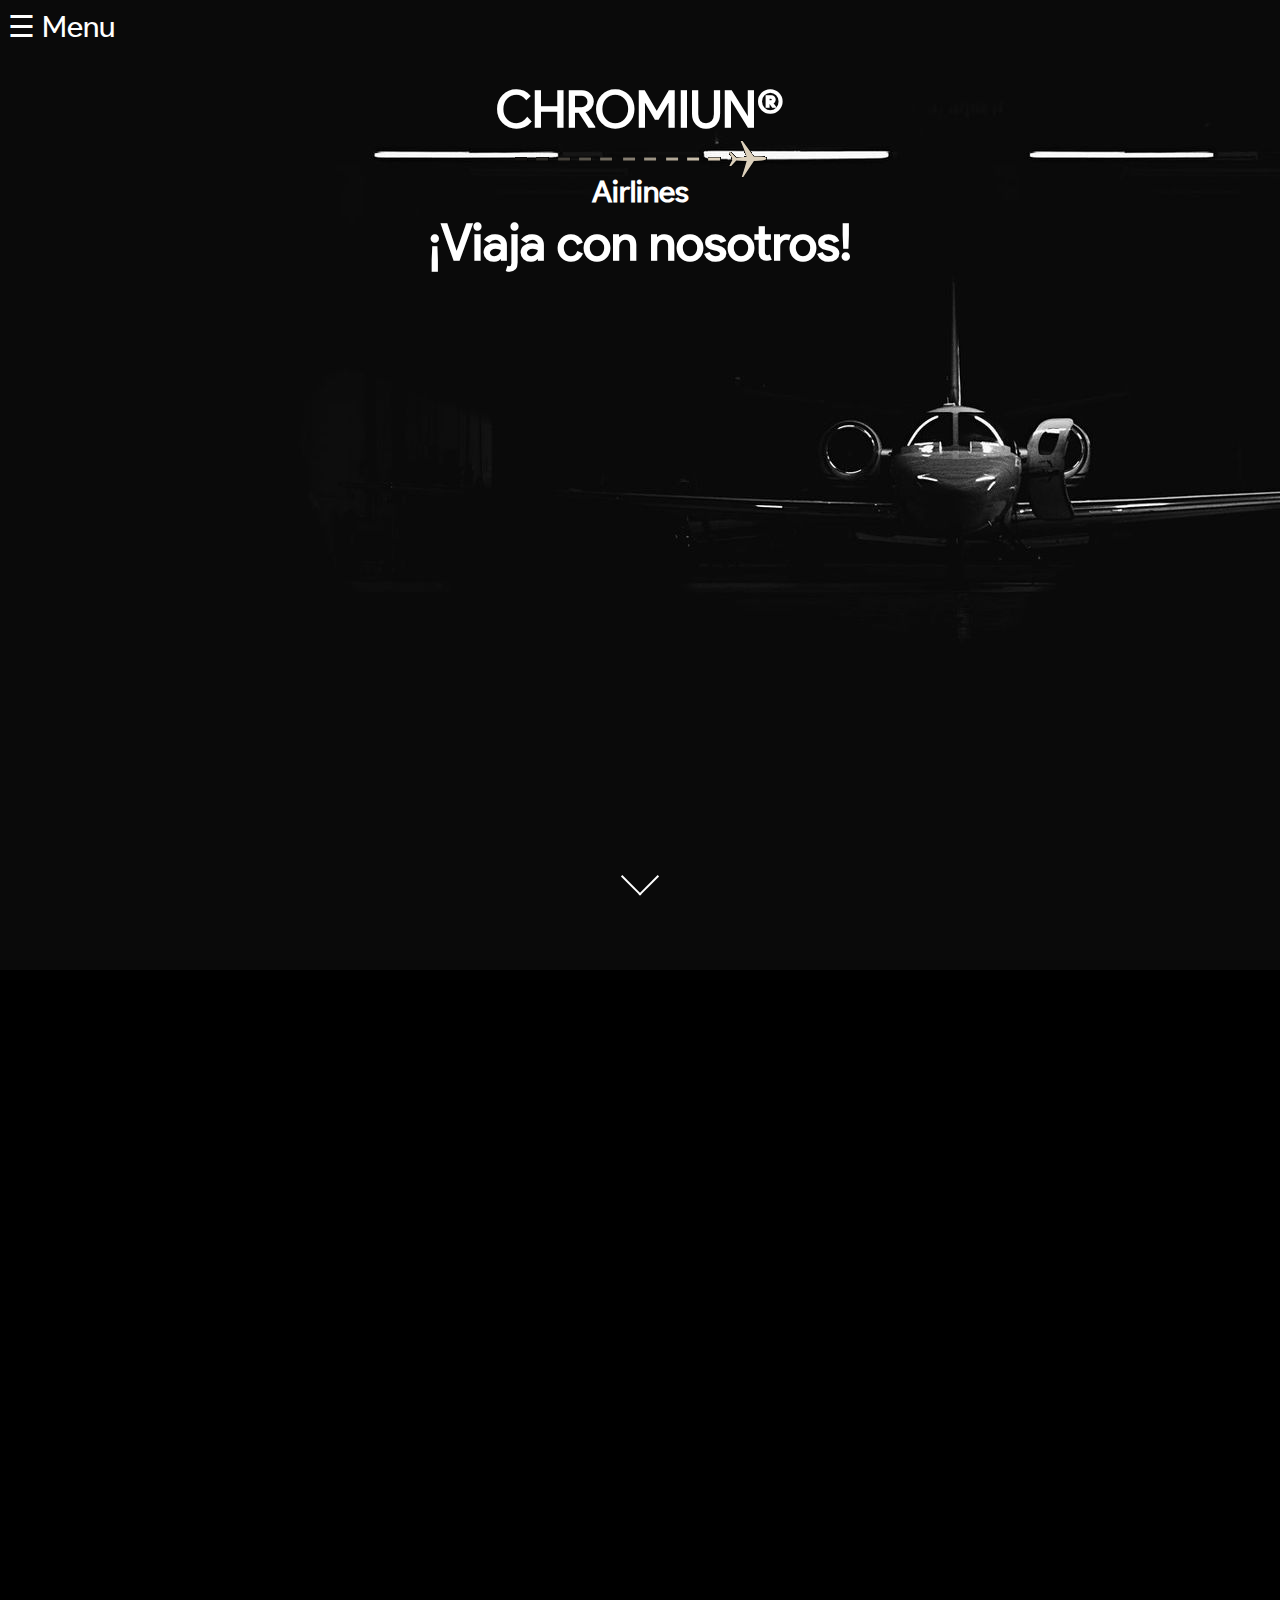
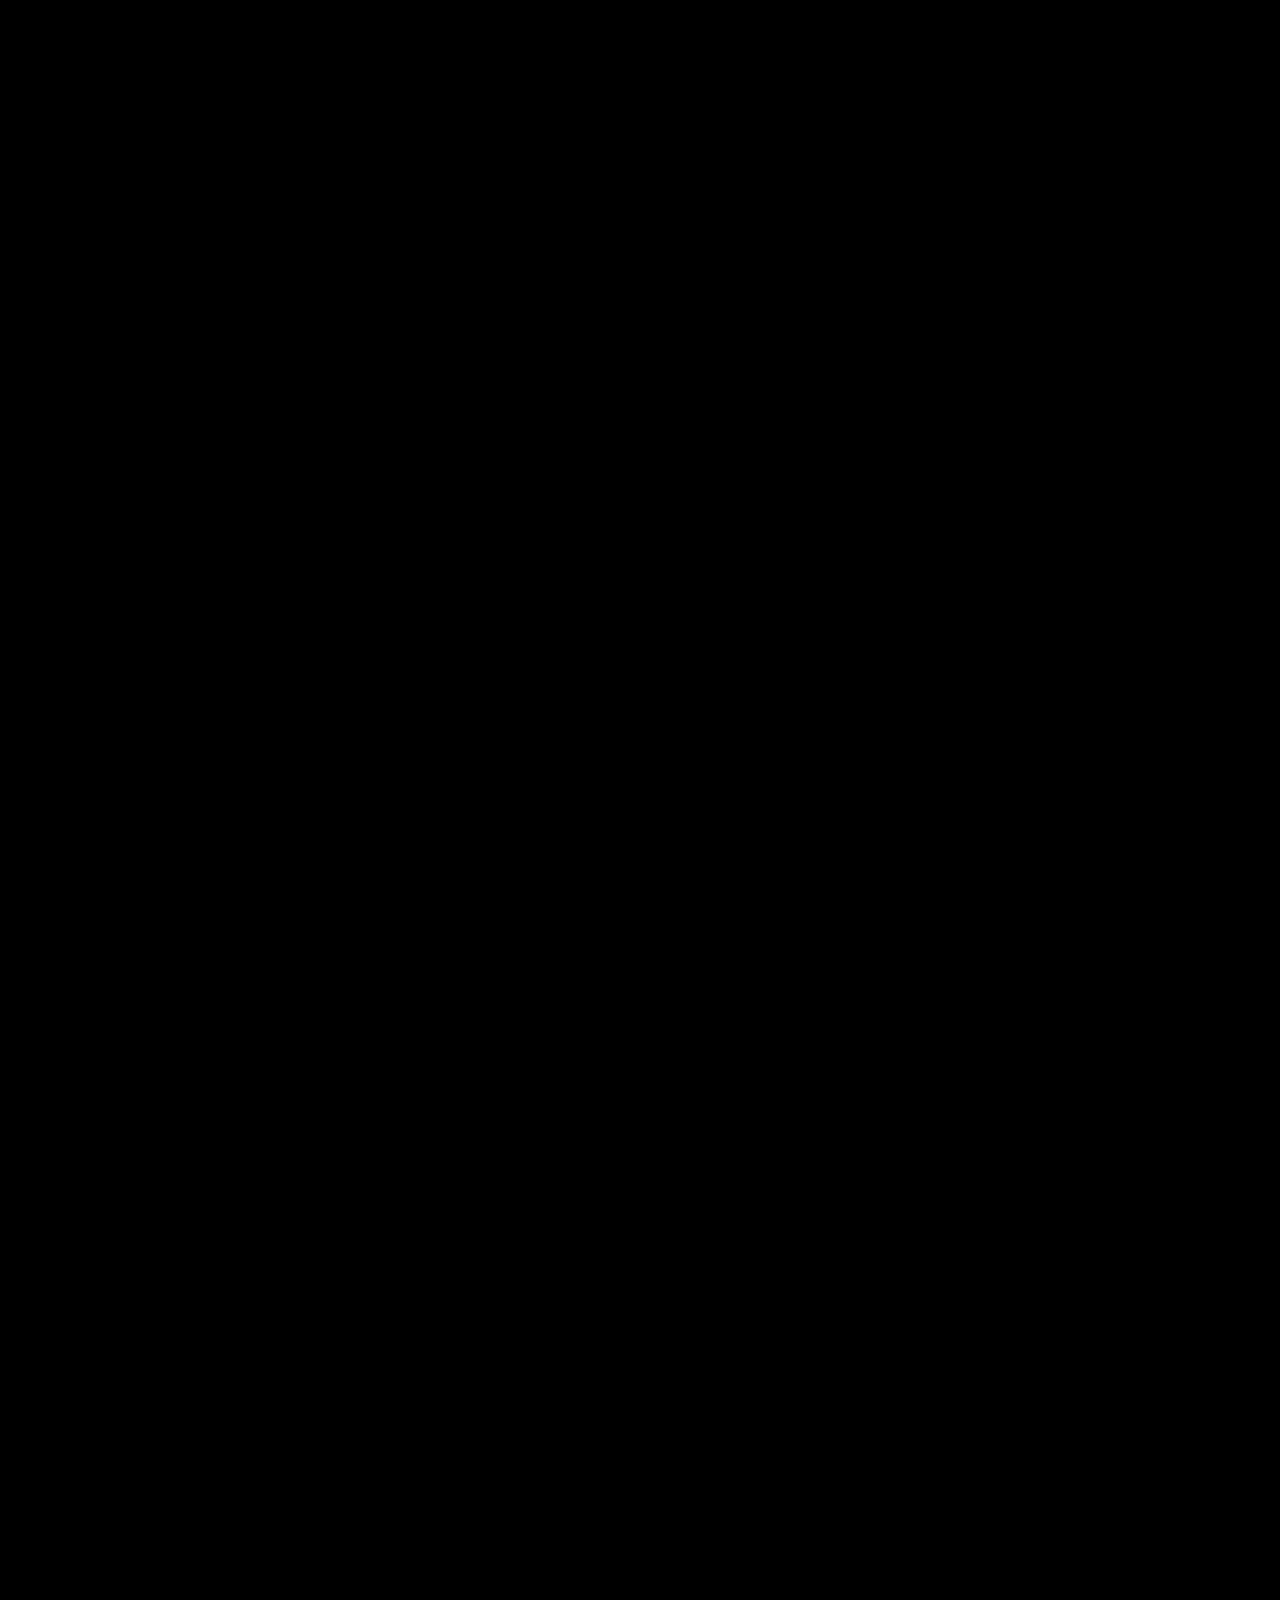
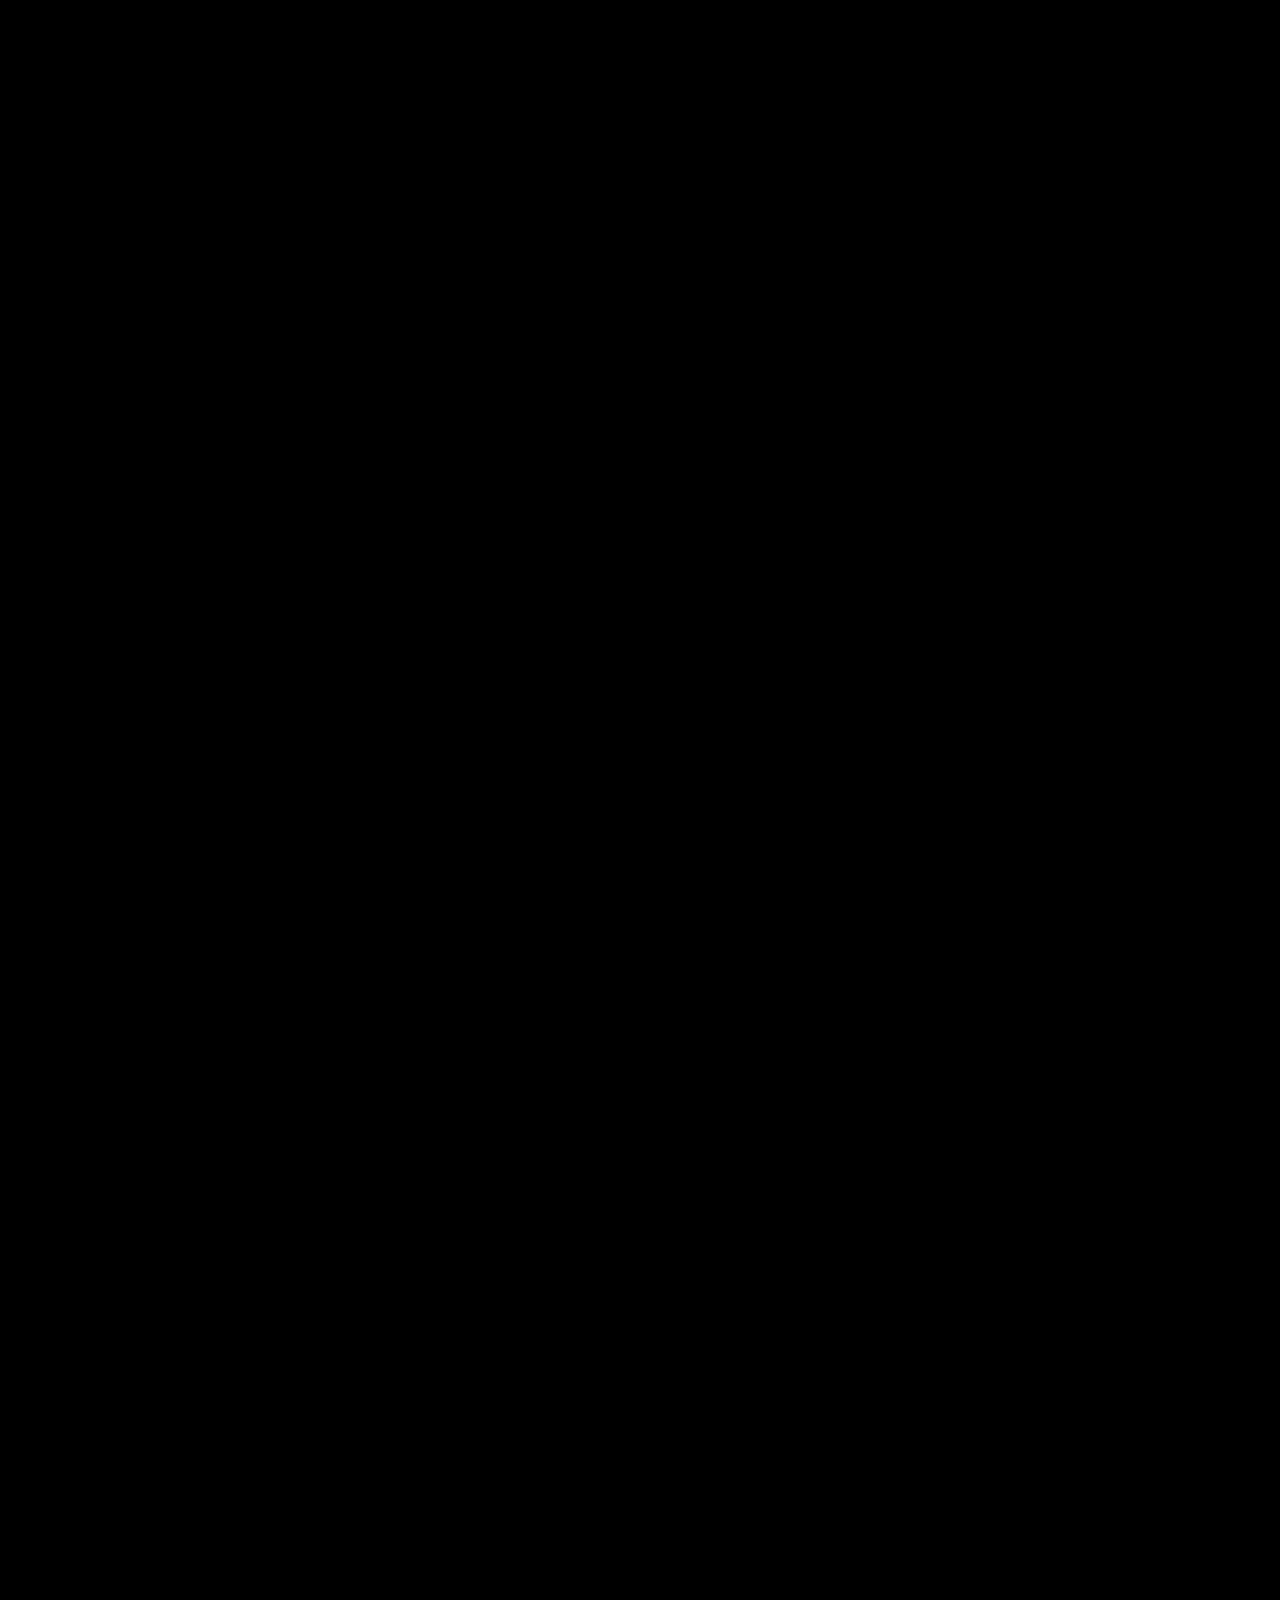
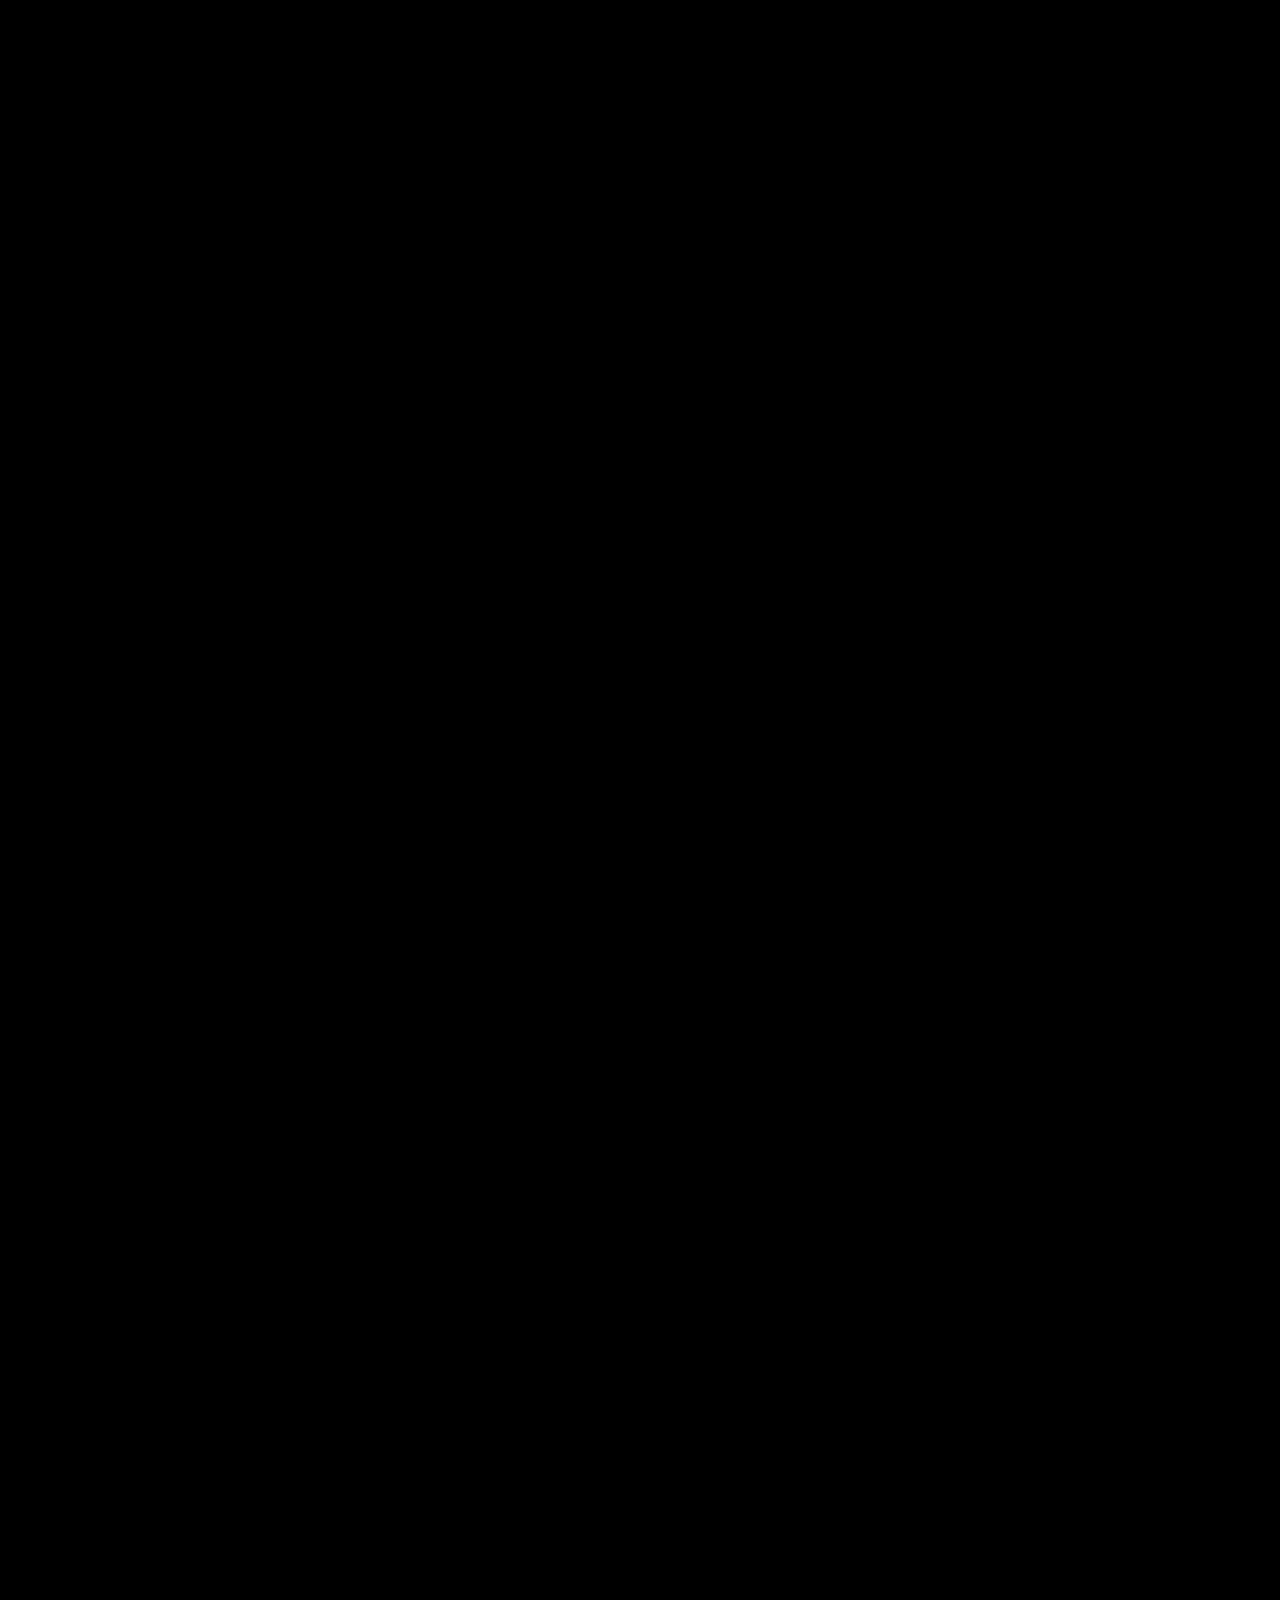
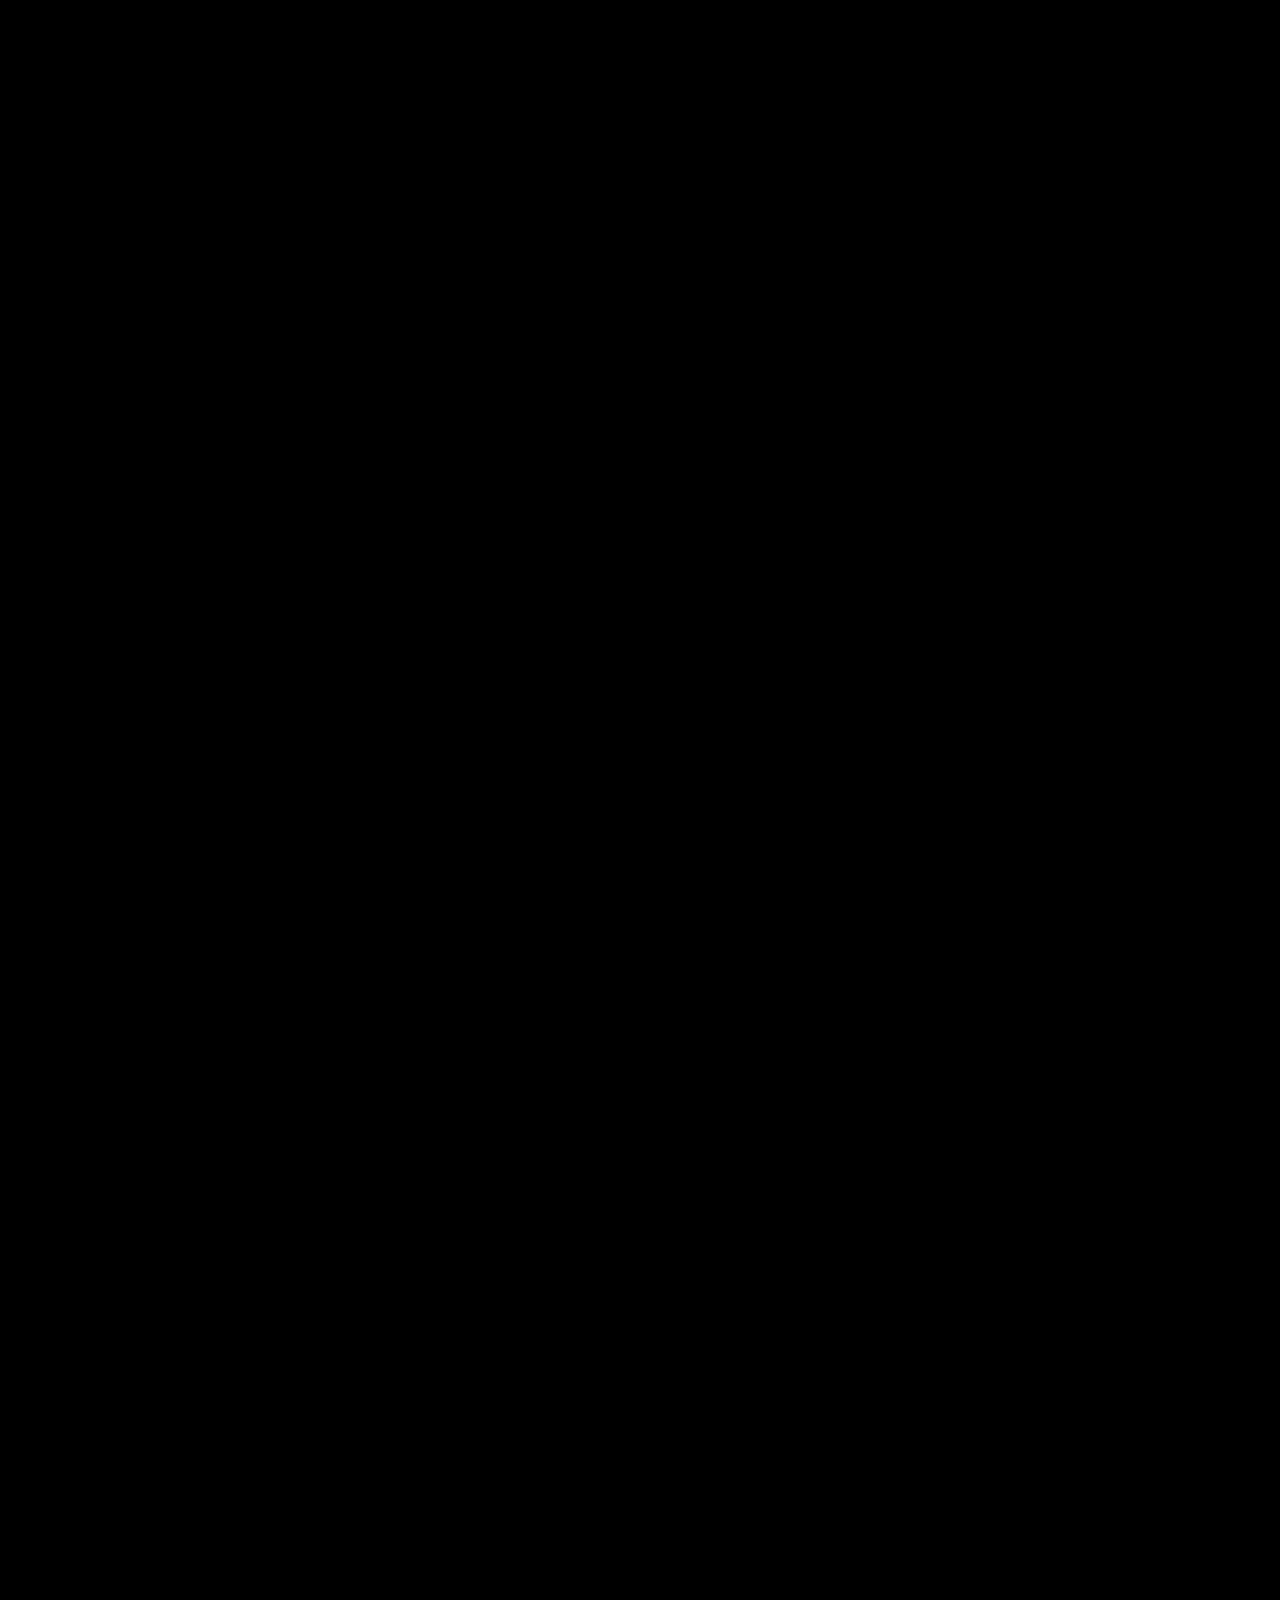
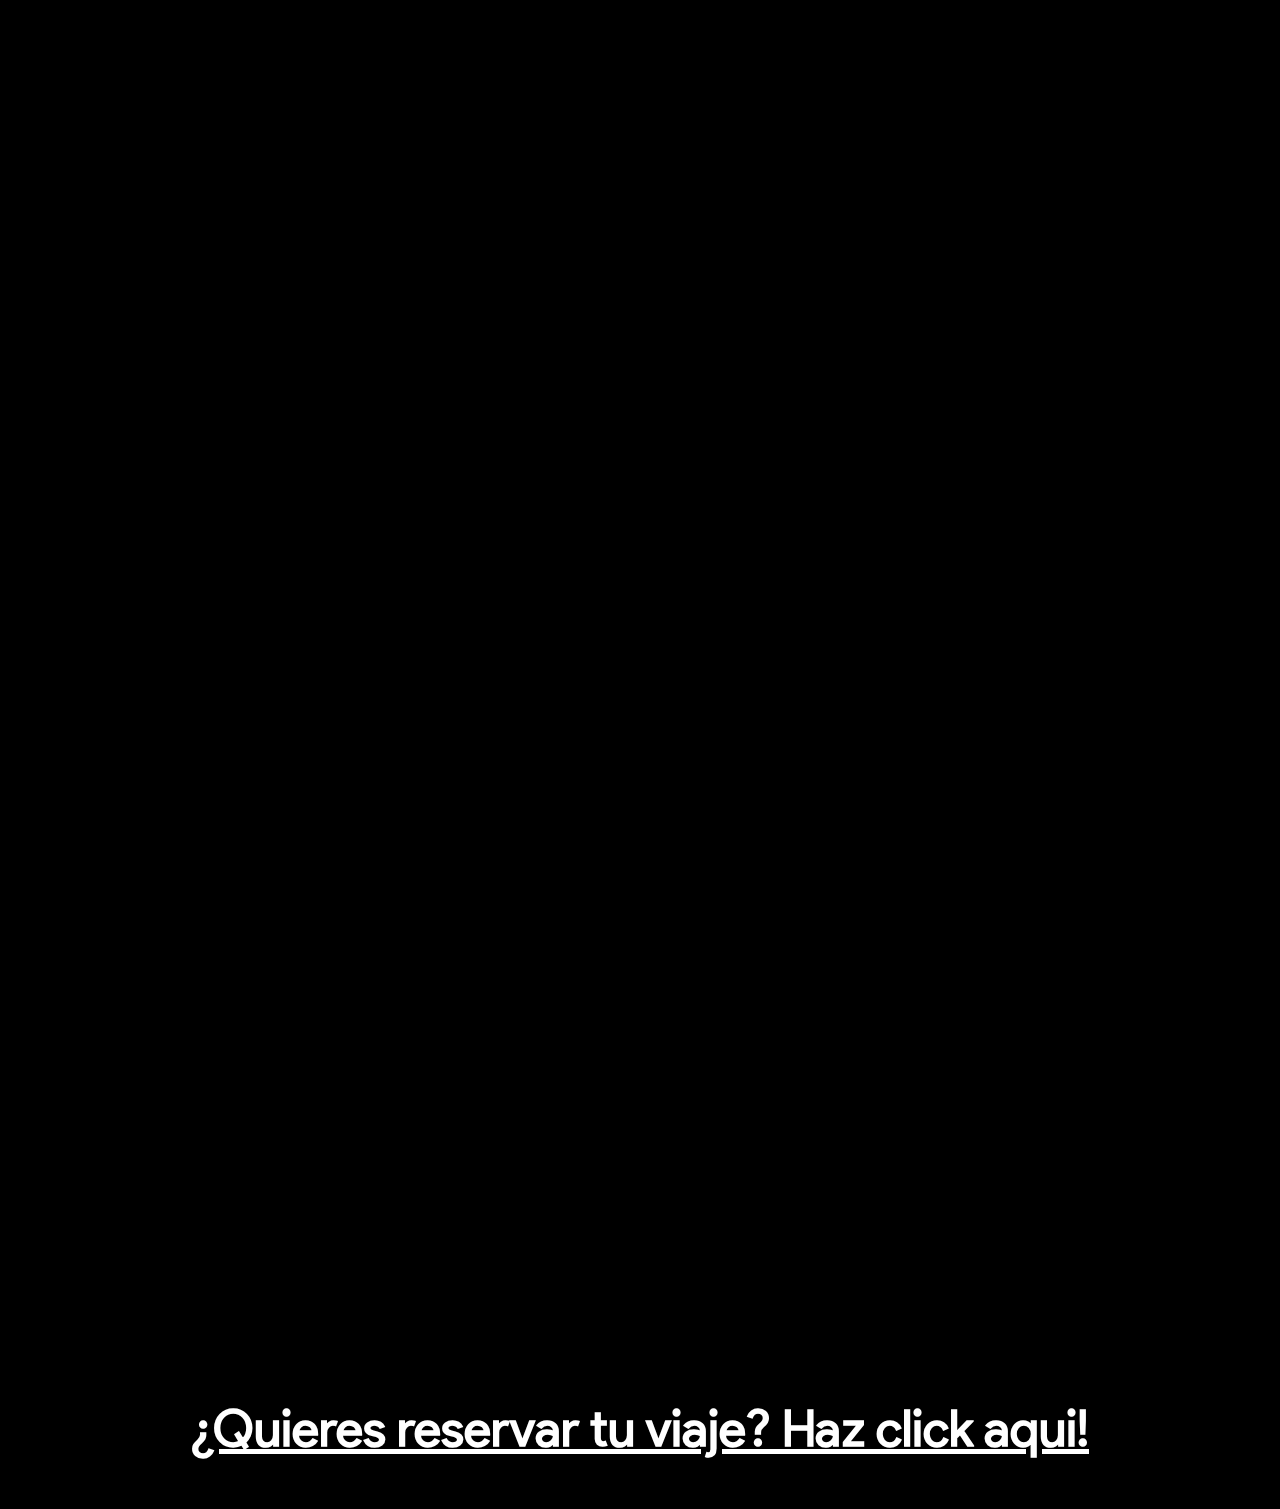
<file: index.html>
<!DOCTYPE html>
<html lang="es">
<head>
    <meta charset="UTF-8">
    <meta http-equiv="X-UA-Compatible" content="IE=edge">
    <meta name="description" content="Agencia de viajes Chromiun">
    <meta name="author" content="Chromiun Inc.">
    <meta name="keywords" content="Agencia, Viajes, Turismo, Chromiun, Aerolineas, Viajes economicos, vuelo seguro">
    <meta name="viewport" content="width=device-width, initial-scale=1.0">
    <link href = "media/stylesheet.css" rel = "stylesheet" type = "text/css"/>
    <link rel="stylesheet" media="all" href="botonRegreso.css" />
    <title>Chromiun Airlines</title>
    <link href="https://unpkg.com/aos@2.3.1/dist/aos.css" rel="stylesheet">
    <link rel="stylesheet" href="https://stackpath.bootstrapcdn.com/font-awesome/4.7.0/css/font-awesome.min.css">
    <script src="https://unpkg.com/aos@2.3.1/dist/aos.js"></script>
    <script src="agencia.js"></script>
</head>
<body>
    <span style="font-size:30px;cursor:pointer" onclick="openNav()">&#9776; Menu</span>
    <section id="inicio">
    <header><h1 class="titulo" align="center" >CHROMIUN®</h1></header>
    <h2 class="subtitulo" align="center">Airlines</h2>
    <center>
    <img class="logogif" src="media/plane.gif">
</center>
    
<h2 class="eslogan" align="center">¡Viaja con nosotros!</h2>

<div id="mySidenav" class="sidenav">
<a href="javascript:void(0)" class="closebtn" onclick="closeNav()">&times;</a>
<li><a href="#cataratas">Cataratas del Niagara</a></li>
<li><a href="#maya">Rivera Maya</a></li>
<li><a href="#dubai">Dubai</a></li>
<li><a href="#cabos">Los Cabos</a></li>
<li><a href="#paris">Paris</a></li>
<li><a href="#peru">Peru</a></li>
<li><a href="#cdmx">Ciudad de Mexico</a></li>
<li><a href="#londres">Londres</a></li>
</div>

<div class="scroll-down"></div>
    </section>
<br><br><br><br><br><br><br><br><br><br><br><br><section id="cataratas"><br><br><br><br><br><br><br><br>


<div data-aos="fade-up" data-aos-duration="2000" data-aos-delay="500" align="right">
    <div id="imagenes" onmousemove="pasar()">
        
<img src="media/1.jpg" width="50%" align="right">
    </div>
<div class="bloquederecha">
<h3>
    <p class="eslogan" id="demo1"></p>
¡Deleita tus ojos con una edición festiva de la popular gira de iluminación nocturna de las Cataratas del Niágara!
<br>
Durante este recorrido, vea las Cataratas del Niágara iluminadas como un paraíso invernal por la noche durante la temporada navideña.
Vea la maravilla iluminada desde múltiples puntos de vista desde el anochecer mientras las Cataratas del Niágara se iluminan en una variedad de colores.<br>
Podrá ver las cataratas desde Luna Island, ubicada entre Goat Island y Niagara Falls State Park, Terrapin Point, ubicado en la punta de Goat Island junto a
Canadian Falls, y Prospect Point Observation Tower.<br>
<div class="button-container-1">
    <a href="#inicio">
    <span class="mas">Regresar</span>
  <button id='work' type="button" name="Hover">Regresar</button>
  </a>
</div>
</section>
</h3>
</div>
</div>

<br><br><br><br><br><br><br><br><br><br><br><br><br><br><section id="maya"></section><br><br><br><br><br><br><br><br><br><br><br><br><br>

<div data-aos="fade-down" data-aos-duration="2000" data-aos-delay="500" align="left">
    <div id="imagenes">
    <img src="media/2.jpg" width="50%" align="left">
    </div>
    <div class="bloqueizquierda">
    <h3>
        La Riviera Maya nunca dejará de sorprenderte...Con sus más de 120 km de extensión,
        sus cristalinas aguas color turquesa, sus playas de arena blanca, cenotes,
        majestuosos sitios arqueológicos, parques naturales y temáticos únicos en el mundo,
        además de magníficos hoteles y una, exquisita gastronomía.
        <br>
        ¡Ven y descubre por qué en la Riviera Maya... el paraíso es para SIEMPRE!
        <div class="button-container-1">
            <a href="#inicio">
            <span class="mas">Regresar</span>
          <button id='work' type="button" name="Hover">Regresar</button>
          </a>
        </div>
    </section>
    </h3>
    </div>
    </div>




<br><br><br><br><br><br><br><br><br><br><br><br><br><br><br><br><section id="dubai"><br><br><br><br><br><br><br><br><br><br><br><br>

<div data-aos="fade-right" data-aos-duration="2000" data-aos-delay="500" align="right">
    <div id="imagenes">
    <img src="media/3.jpg" width="50%" align="right">
    </div>
    <div class="bloquederecha">
    <h3>
        Dubái es una ciudad emirato de los Emiratos Árabes Unidos conocida por su lujoso comercio,
        la arquitectura ultramoderna y su vida nocturna animada.
        Burj Khalifa, una torre de 830 m de alto, domina el paisaje lleno de rascacielos.
        A sus pies se encuentra la Fuente de Dubái, con coreografías de chorros y luces al ritmo de la música.
        En las islas artificiales justo frente a la costa están Atlantis, la Palma,
        un centro turístico con agua y parques de animales marinos.
        <div class="button-container-1">
            <a href="#inicio">
            <span class="mas">Regresar</span>
          <button id='work' type="button" name="Hover">Regresar</button>
          </a>
        </div>
    </section>
    </h3>
    </div>
    </div>
    <br><br><br><br><br><br><br><br><br><br><br><br><br><br><br><br><br><br><section id="cabos"><br><br><br><br><br><br><br><br><br>

    <div data-aos="fade-left" data-aos-duration="2000" data-aos-delay="500" align="left">
        <div id="imagenes">
        <img src="media/4.jpg" width="50%" align="left">
        </div>
        <div class="bloqueizquierda">
        <h3>
            El Arco es el ícono distintivo de Cabo San Lucas, es una formación
            rocosa que surge del mar en la punta de la Península de Baja California Sur,
            donde el Océano Pacífico se encuentra con el Mar de Cortés. También conocido
            como el “Fin de la Tierra”, El Arco es la atracción turística más popular y el
            foco central de innumerables fotos de quienes visitan Los Cabos.  Puedes llegar
            a este lugar en distintos tipos de embarcaciones y disfrutar de colonias de leones marinos,
            así como practicar actividades acuáticas como paddleboard.
            <div class="button-container-1">
                <a href="#inicio">
                <span class="mas">Regresar</span>
              <button id='work' type="button" name="Hover">Regresar</button>
              </a>
            </div>
        </section>
        </h3>
        </div>
        </div>

        <br><br><br><br><br><br><br><br><br><br><br><br><br><br><br><br><br><br><br><section id="paris"><br><br><br><br><br><br><br><br>

        <div data-aos="fade-up-right" data-aos-duration="2000" data-aos-delay="500" align="right">
            <div id="imagenes">
            <img src="media/5.jpg" width="50%" align="right">
            </div>
            <div class="bloquederecha">
            <h3>
                Situada detrás de la catedral de Notre-Dame de París, la plaza Jean XXII es un remanso de paz.
                Cuenta con varios bancos y árboles para ayudarte a tomar un descanso relajante o disfrutar de un bocadillo,
                lejos del bullicio de los lugares turísticos. La magnífica vista del ábside de la catedral es una de las
                ventajas de esta plaza.
                <div class="button-container-1">
                    <a href="#inicio">
                    <span class="mas">Regresar</span>
                  <button id='work' type="button" name="Hover">Regresar</button>
                  </a>
                </div>
            </section>
            </h3>
            </div>
            </div>
            <br><br><br><br><br><br><br><br><br><br><br><br><br><br><br><br><br><br><br><br><br><br><br><br><br><br><br><section id="peru"><br><br><br><br><br><br><br><br><br>

            <div data-aos="fade-up-left" data-aos-duration="2000" data-aos-delay="500" align="left">
                <div id="imagenes">
                <img src="media/6.jpg" width="50%" align="left">
                </div>
                <div class="bloqueizquierda">
                <h3>
                    Machu Picchu es una ciudadela inca ubicada en las alturas de las montañas
                    de los Andes en Perú, sobre el valle del río Urubamba. Se construyó en el
                    siglo XV y luego fue abandonada, y es famosa por sus sofisticadas paredes de
                    piedra seca que combinan enormes bloques sin el uso de un mortero, los edificios
                    fascinantes que se relacionan con las alineaciones astronómicas y sus vistas panorámicas.
                    El uso exacto que tuvo sigue siendo un misterio.
                    <div class="button-container-1">
                        <a href="#inicio">
                        <span class="mas">Regresar</span>
                      <button id='work' type="button" name="Hover">Regresar</button>
                      </a>
                    </div>
                </section>
                </h3>
                </div>
                </div>
        
                <br><br><br><br><br><br><br><br><br><br><br><br><br><br><br><br><br><section id="cdmx"></section><br><br><br><br><br><br><br><br><br><br>

                <div data-aos="fade-down-right" data-aos-duration="2000" data-aos-delay="500" align="right">
                    <div id="imagenes">
                    <img src="media/7.jpg" width="50%" align="right">
                    </div>
                    <div class="bloquederecha">
                    <h3>
                        Ciudad de México es la densamente poblada capital de México que se encuentra a gran altura.
                        Es famosa por su Templo Mayor (un templo azteca del siglo XIII), la Catedral Metropolitana
                        de México, de estilo barroco, de los conquistadores españoles y el Palacio Nacional, que alberga
                        murales históricos de Diego Rivera. Todos estos hitos se ubican en torno a la Plaza de la Constitución,
                        la enorme plaza principal conocida también como el Zócalo.
                        <div class="button-container-1">
                            <a href="#inicio">
                            <span class="mas">Regresar</span>
                          <button id='work' type="button" name="Hover">Regresar</button>
                          </a>
                        </div>
                    </section>
                    </h3>
                    </div>
                    </div>
                    <br><br><br><br><br><br><br><br><br><br><br><br><br><br><br><br><br><br><br><br><section id="londres"><br><br><br><br><br><br><br><br><br><br><br><br>

                    <div data-aos="fade-down-left" data-aos-duration="2000" data-aos-delay="500" align="left">
                        <div id="imagenes">
                        <img src="media/8.jpg" width="50%" align="left">
                        </div>
                        <div class="bloqueizquierda">
                        <h3>
                            Londres, la capital de Inglaterra y del Reino Unido, es una ciudad del siglo XXI
                            con una historia que se remonta a la época romana. En su centro se alzan el imponente
                            Palacio del Parlamento, la torre del icónico reloj "Big Ben" y la Abadía de Westminster,
                            lugar de las coronaciones monárquicas británicas. Al otro lado del río Támesis, la rueda
                            de observación London Eye ofrece vistas panorámicas del complejo cultural South Bank y
                            de toda la ciudad.
                            <div class="button-container-1">
                                <a href="#inicio">
                                <span class="mas">Regresar</span>
                              <button id='work' type="button" name="Hover">Regresar</button>
                              </a>
                            </div>
                        </section>
                        </h3>
                        </div>
                        </div>
                
                        <br><br><br><br><br><br><br><br><br><br><br><br><br><br><br><br><br><br><br><br><br><br><br><br><br><br><br>
                        <center>
                        <h3 class="titulo"><a href="destinos.html">¿Quieres reservar tu viaje? Haz click aqui!</a></h3>
                    </center>


<script>
    AOS.init();
  </script>
</body>
</html>
</file>
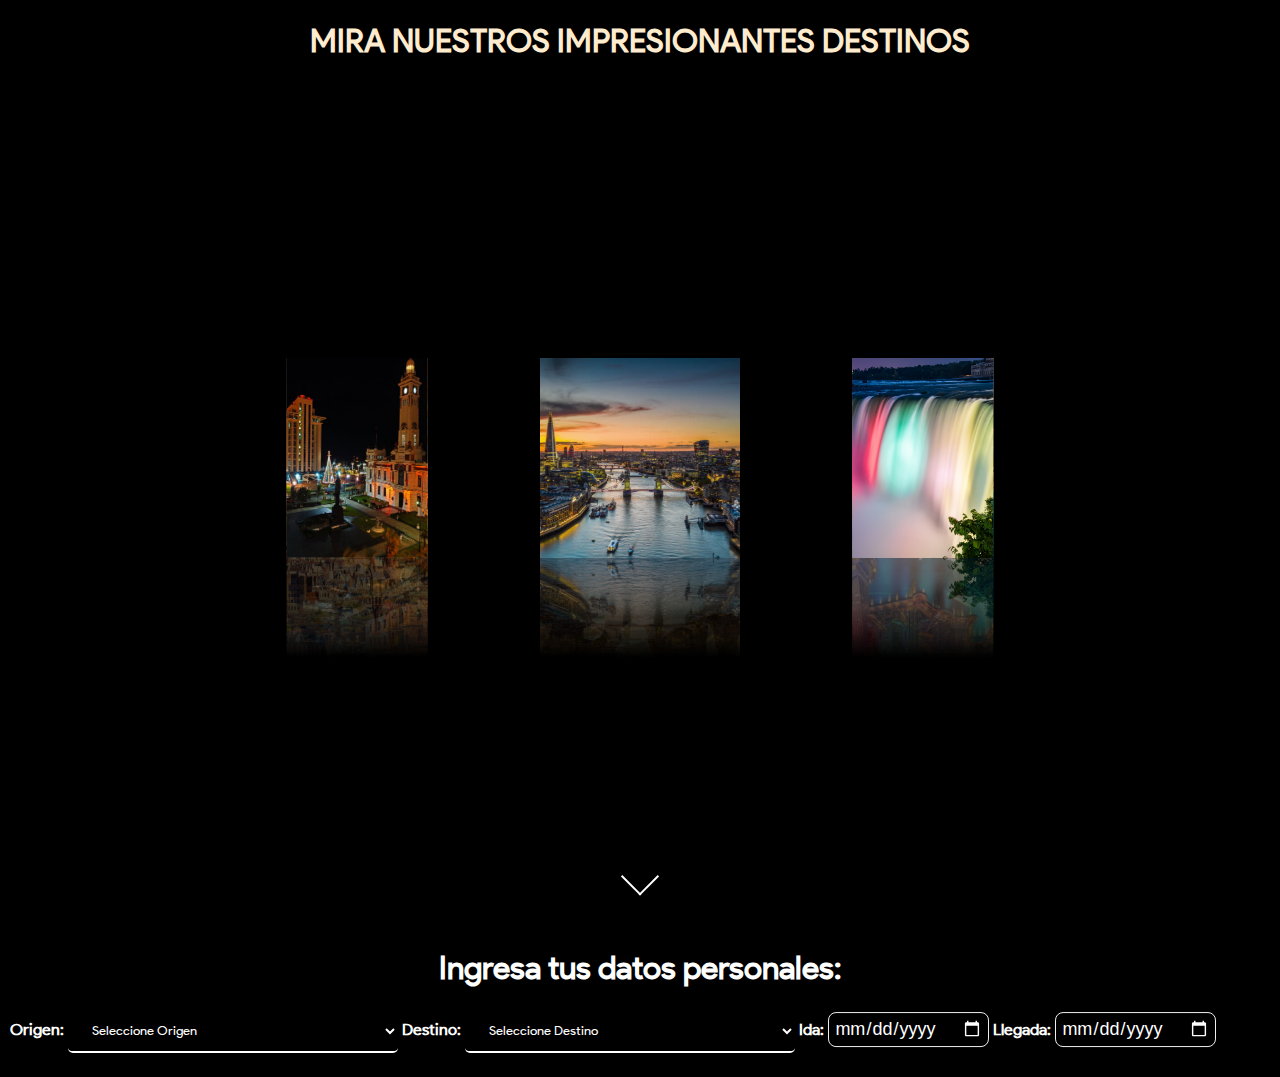
<file: destinos.html>
<!DOCTYPE html>
<html lang="en">
<head>
    <meta charset="UTF-8">
    <meta http-equiv="X-UA-Compatible" content="IE=edge">
    <meta name="viewport" content="width=device-width, initial-scale=1.0">
    <title>Chromiun Airlines®</title>
    <link rel="stylesheet" href="media/destino.css">
    <link rel="stylesheet" href="media/estilotitulo.css">
</head>
<body>
    <div class="h1">
        
        <h1 align="center">MIRA NUESTROS IMPRESIONANTES DESTINOS</h1>
        <div class="title">
            <h2 align="center">CHROMIUN<sup>®</sup></h3>
            <h3 align="center">Airlines</h3>
           </div>
    </div>
    <div class="box">
        <span style="--i:1;"><img src="media/1.jpg"></span>
        <span style="--i:2;"><img src="media/2.jpg"></span>
        <span style="--i:3;"><img src="media/3.jpg"></span>
        <span style="--i:4;"><img src="media/4.jpg"></span>
        <span style="--i:5;"><img src="media/5.jpg"></span>
        <span style="--i:6;"><img src="media/6.jpg"></span>
        <span style="--i:7;"><img src="media/7.jpg"></span>
        <span style="--i:8;"><img src="media/8.jpg"></span>
    </div>
    <div class="scroll-down"></div>

    <div class="bg-image"></div>
    <br>
    <div class="formulario" align="center">
        <div class="bg-text">
            <center>
    <form name="inicio" id="inicio" >
        <div class="animar2">
        <h1 align="center"><B>Ingresa tus datos personales:</h1></B>
    </div>
        <div class="alinear">
        <div class="animar">
        Origen: <select class="animar3 animar alinear" name="origen" id="origen">
            <option selected>Seleccione Origen</option>
            <optgroup label="Lugares">
                <option value="Mexico">Guadalajara</option>
                <option value="USA">Monterrey</option>
                <option value="China">Chihuahua</option>
            </optgroup>
            </select>

        
         Destino: <select class="animar3 animar alinear" name="destino" id="destino">
            <option selected>Seleccione Destino</option>
            <optgroup label="¡Increibles Lugares!!">
                <option value="Mexico">Cataratas del Niagara</option>
                <option value="USA">Rivera Maya</option>
                <option value="China">Dubai</option>
                <option value="China">Los Cabos</option>
                <option value="China">Paris</option>
                <option value="China">Peru</option>
                <option value="China">CDMX</option>
                <option value="China">londres</option>
            </optgroup>
            </select>

        Ida: <input type="date" name="ida" id="ida" required>

        Llegada: <input type="date" name="llegada" id="llegada" required>

    </form>
    



</body>
</html>
</file>
<file: media/stylesheet.css>
@font-face {
    font-family: 'Product Sans Regular';
    font-style: normal;
    font-weight: normal;
    src: local('Product Sans Regular'), url('ProductSans-Regular.woff') format('woff');
    }

body{
    overflow-x: hidden;
  background-color: black;
  font-family: 'Product Sans Regular';
  color: #fff;
    background-image: 
    url(background.jpg);
        background-repeat: no-repeat;
        background-size: 1920px, 1080px;
}

.titulo{
    font-family: 'Product Sans Regular';
    font-size: 50px;
    color: white;
}
.subtitulo{
    padding-bottom: 10px;
    font-family: 'Product Sans Regular';
    font-size: 30px;
    color:white
}
.eslogan{
    font-family: 'Product Sans Regular';
    font-size: 50px;
    color: white;
}
.logogif{
    position: relative;
    bottom: 160px;
    left: 0px;
    padding-bottom: 80px;
}

.scroll-down {
    position: absolute;
    left: 50%;
    bottom: 10px;
    display: block;
    text-align: center;
    font-size: 20px;
    z-index: 100;
    text-decoration: none;
    text-shadow: 0;
    width: 25px;
    height: 25px;
    border-bottom: 2px solid #fff;
    border-right: 2px solid #fff;
    z-index: 9;
    left: 50%;
    -webkit-transform: translate(-50%, 0%) rotate(45deg);
    -moz-transform: translate(-50%, 0%) rotate(45deg);
    transform: translate(-50%, 0%) rotate(45deg);
    -webkit-animation: fade_move_down 1s ease-in-out infinite;
    -moz-animation:    fade_move_down 1s ease-in-out infinite;
    animation:         fade_move_down 1s ease-in-out infinite;
  }
  
  
  /*animated scroll arrow animation*/
  @-webkit-keyframes fade_move_down {
    0%   { -webkit-transform:translate(0,-10px) rotate(45deg); opacity: 0;  }
    50%  { opacity: 1;  }
    100% { -webkit-transform:translate(0,10px) rotate(45deg); opacity: 0; }
  }
  @-moz-keyframes fade_move_down {
    0%   { -moz-transform:translate(0,-10px) rotate(45deg); opacity: 0;  }
    50%  { opacity: 1;  }
    100% { -moz-transform:translate(0,10px) rotate(45deg); opacity: 0; }
  }
  @keyframes fade_move_down {
    0%   { transform:translate(0,-10px) rotate(45deg); opacity: 0;  }
    50%  { opacity: 1;  }
    100% { transform:translate(0,10px) rotate(45deg); opacity: 0; }
  }

/*animacion de titulo*/
  .titulo {
    animation: 1s anim-flipX ease ;
  }
  @keyframes anim-flipX {
    0% {
      opacity: 0;
      transform: rotateX(90def);
    }
    50% {
      opacity: 1;
      transform: rotateX(720deg);
    }
    100% {
      /* animate nothing to pause animation at the end */
      opacity: 1;
      transform: rotateX(720deg);
    }
  }
/*animacion de subtitulo*/
  .subtitulo {
    animation: 2s anim-lineUp ease-out;
  }
  @keyframes anim-lineUp {
    0% {
      opacity: 0;
      transform: translateY(80%);
    }
    20% {
      opacity: 0;
    }
    50% {
      opacity: 1;
      transform: translateY(0%);
    }
    100% {
      opacity: 1;
      transform: translateY(0%);
    }
  }
  /*animacion de logo*/
  .logogif {
    animation: 2s anim-lineUp ease-out;
  }
  @keyframes anim-lineUp {
    0% {
      opacity: 0;
      transform: translateY(80%);
    }
    20% {
      opacity: 0;
    }
    50% {
      opacity: 1;
      transform: translateY(0%);
    }
    100% {
      opacity: 1;
      transform: translateY(0%);
    }
  }

  .eslogan {
    position: relative;
    bottom: 300px;
    left: 0px;
    padding-bottom: 80px;
    animation: 9s anim-lineUp ease-out;
  }
  @keyframes anim-lineUp {
    0% {
      opacity: 0;
      transform: translateY(80%);
    }
    20% {
      opacity: 0;
    }
    50% {
      opacity: 1;
      transform: translateY(0%);
    }
    100% {
      opacity: 1;
      transform: translateY(0%);
    }
  }

  .bloquederecha{
    width: 30%;
    text-align: justify;
  padding-top: 5%;
  padding-right: 60%;
  }

  .bloqueizquierda{
    width: 30%;
    text-align: justify;
  padding-top: 5%;
  padding-left: 60%;
  }

  #imagenes img:hover{
    transform: scale(1.30);
    box-shadow: 20px 20px 100px rgba(224, 222, 222, 0.4);
    transition: all 600ms ease;
    cursor: default;
  }

  .sidenav {
    height: 100%;
    width: 0;
    position: fixed;
    z-index: 1;
    top: 0;
    left: 0;
    background-color: #111;
    overflow-x: hidden;
    transition: 0.5s;
    padding-top: 60px;
  }
  
  .sidenav a {
    padding: 8px 8px 8px 32px;
    text-decoration: none;
    font-size: 25px;
    color: #818181;
    display: block;
    transition: 0.3s;
  }
  
  .sidenav a:hover {
    color: #f1f1f1;
  }
  
  .sidenav .closebtn {
    position: absolute;
    top: 0;
    right: 25px;
    font-size: 36px;
    margin-left: 50px;
  }
  
  @media screen and (max-height: 450px) {
    .sidenav {padding-top: 15px;}
    .sidenav a {font-size: 18px;}
  }
  a{
    color: white;
  }
</file>
<file: botonRegreso.css>
.button-container-1 {
  position: relative;
  width: 100px;
  height: 50px;
  margin-left: auto;
  margin-right: auto;
  margin-top: 6vh;
  overflow: hidden;
  border: 1px solid;
  font-family: 'Lato', sans-serif;
  font-weight: 300;
  font-size: 20px;
  transition: 0.5s;
  letter-spacing: 1px;
  border-radius: 15px;
}
.button-container-1 button {
  width: 101%;
  height: 100%;
  font-family: 'Lato', sans-serif;
  font-weight: 300;
  font-size: 20px;
  letter-spacing: 1px;
  background: rgb(253, 253, 253);
  -webkit-mask: url("https://raw.githubusercontent.com/robin-dela/css-mask-animation/master/img/nature-sprite.png");
  mask: url("https://raw.githubusercontent.com/robin-dela/css-mask-animation/master/img/nature-sprite.png");
  -webkit-mask-size: 2300% 100%;
  mask-size: 2300% 100%;
  border: none;
  color: rgb(0, 0, 0);
  cursor: pointer;
  -webkit-animation: ani2 0.7s steps(22) forwards;
  animation: ani2 0.7s steps(22) forwards;

}
.button-container-1 button:hover {
  -webkit-animation: ani 0.7s steps(22) forwards;
  animation: ani 0.7s steps(22) forwards;
}
.mas {
  position: absolute;
  color: rgb(255, 255, 255);
  text-align: center;
  width: 101%;
  font-family: 'Lato', sans-serif;
  font-weight: 300;
  position: absolute;
  font-size: 20px;
  margin-top: 12px;
  overflow: hidden;
}

@-webkit-keyframes ani {
  from {
    -webkit-mask-position: 0 0;
    mask-position: 0 0;
  }
  to {
    -webkit-mask-position: 100% 0;
    mask-position: 100% 0;
  }
}
@keyframes ani {
  from {
    -webkit-mask-position: 0 0;
    mask-position: 0 0;
  }
  to {
    -webkit-mask-position: 100% 0;
    mask-position: 100% 0;
  }
}
@-webkit-keyframes ani2 {
  from {
    -webkit-mask-position: 100% 0;
    mask-position: 100% 0;
  }
  to {
    -webkit-mask-position: 0 0;
    mask-position: 0 0;
  }
}
@keyframes ani2 {
  from {
    -webkit-mask-position: 100% 0;
    mask-position: 100% 0;
  }
  to {
    -webkit-mask-position: 0 0;
    mask-position: 0 0;
  }
}
</file>
<file: media/destino.css>
@font-face {
    font-family: 'Product Sans Regular';
    font-style: normal;
    font-weight: normal;
    src: local('Product Sans Regular'), url('ProductSans-Regular.woff') format('woff');
    }
html{
    font-family: 'Product Sans Regular';
}

body{
    display: flex;
    justify-content: center;
    align-items: center;
    min-height: 100vh;
    background: rgb(0, 0, 0);color: blanchedalmond;
}

.box{
    position: relative;
    width: 200px;
    height: 200px;
    transform-style: preserve-3d;
    animation: animate 20s linear infinite;
}
@keyframes animate {
    0%{
        transform: perspective(1000px) rotateY(0deg);
    }
    100%{
        transform: perspective(1000px) rotateY(360deg);
    }
    
}
.box span{
    position: absolute;
    top: 0;
    left: 0;
    width: 100%;
    height: 100%;
    transform-origin: center;
    transform-style: preserve-3d;
    transform: rotateY(calc(var(--i) * 45deg)) translateZ(400px);
    -webkit-box-reflect: below 0px linear-gradient(transparent, transparent, #0007);

}

.box span img{
    position: absolute;
    top: 0;
    left: 0;
    width: 100%;
    height: 100%;
    object-fit: cover;
}
.h1{
    position: absolute;
    top: 0;
    left: 0;
    width: 100%;
    height: 100%;
    object-fit: cover;
}



/* flecha*/
.scroll-down {
    position: absolute;
    left: 50%;
    bottom: 10px;
    display: block;
    text-align: center;
    font-size: 20px;
    z-index: 100;
    text-decoration: none;
    text-shadow: 0;
    width: 25px;
    height: 25px;
    border-bottom: 2px solid #fff;
    border-right: 2px solid #fff;
    z-index: 9;
    left: 50%;
    -webkit-transform: translate(-50%, 0%) rotate(45deg);
    -moz-transform: translate(-50%, 0%) rotate(45deg);
    transform: translate(-50%, 0%) rotate(45deg);
    -webkit-animation: fade_move_down 1s ease-in-out infinite;
    -moz-animation:    fade_move_down 1s ease-in-out infinite;
    animation:         fade_move_down 1s ease-in-out infinite;
  }
  
  
  /*animated scroll arrow animation*/
  @-webkit-keyframes fade_move_down {
    0%   { -webkit-transform:translate(0,-10px) rotate(45deg); opacity: 0;  }
    50%  { opacity: 1;  }
    100% { -webkit-transform:translate(0,10px) rotate(45deg); opacity: 0; }
  }
  @-moz-keyframes fade_move_down {
    0%   { -moz-transform:translate(0,-10px) rotate(45deg); opacity: 0;  }
    50%  { opacity: 1;  }
    100% { -moz-transform:translate(0,10px) rotate(45deg); opacity: 0; }
  }
  @keyframes fade_move_down {
    0%   { transform:translate(0,-10px) rotate(45deg); opacity: 0;  }
    50%  { opacity: 1;  }
    100% { transform:translate(0,10px) rotate(45deg); opacity: 0; }
  }

  /* Position text in the middle of the page/image */
  .bg-text{
    background-color: rgb(0,0,0); /* Fallback color */
    background-color: rgba(0,0,0, 0.4); /* Black w/opacity/see-through */
    color: white;
    font-weight: bold;
    border: 4px solid #000000;
    border-radius: 8px;
    position: absolute;
    top:  110%;
    left: 50%;
    transform: translate(-50%, -50%);
    z-index: 2;
    width: 100%;
    padding: 20px;
    text-align: center;
    
  }

  .alinear{
      text-align: left;
      padding-left: 10px;
  }

  input[type=text] {
    font-family: 'Product Sans Regular';
    border-radius: 5px;
    background-color: rgba(0,0,0, 0.4);
    color: white;
    width: 20%;
    padding: 12px 20px;
    border: none;
    border-bottom: 2px solid #ffffff;
    outline: none;
  }
  .animar3 {
    font-family: 'Product Sans Regular';
    border-radius: 5px;
    background-color: rgba(0,0,0, 0.4);
    color: white;
    width: 26%;
    padding: 12px 20px;
    border: none;
    border-bottom: 2px solid #ffffff;
    outline: none;
  }
  input[type=tel] {
    border-radius: 5px;
    background-color: rgba(0,0,0, 0.4);
    color: white;
    width: 100%;
    padding: 12px 20px;
    border: none;
    border-bottom: 2px solid #ffffff;
    outline: none;
  }
  input[type=email] {
    border-radius: 5px;
    background-color: rgba(0,0,0, 0.4);
    color: white;
    width: 100%;
    padding: 12px 20px;
    border: none;
    border-bottom: 2px solid #ffffff;
    outline: none;
  }
  input[type=password] {
    border-radius: 5px;
    background-color: rgba(0,0,0, 0.4);
    color: white;
    width: 100%;
    padding: 12px 20px;
    border: none;
    border-bottom: 2px solid #ffffff;
    outline: none;
  }
  input[type=number] {
    border-radius: 5px;
    background-color: rgba(0,0,0, 0.4);
    color: white;
    width: 100%;
    padding: 12px 20px;
    border: none;
    border-bottom: 2px solid #ffffff;
    outline: none;
  }

input[type=number]::-webkit-inner-spin-button,
input[type=number]::-webkit-outer-spin-button {
  -webkit-appearance: none;
  -moz-appearance: none;
  appearance: none;
  margin: 0;
}

.animar{
  animation: 2s anim-lineUp ease-out;
  }
  @keyframes anim-lineUp {
    0% {
      opacity: 0;
      transform: translateY(80%);
    }
    20% {
      opacity: 0;
    }
    50% {
      opacity: 1;
      transform: translateY(0%);
    }
    100% {
      opacity: 1;
      transform: translateY(0%);
    }
}
.animar2{
  animation: 2s anim-flipX ease ;
  }
  @keyframes anim-flipX {
    0% {
      opacity: 0;
      transform: rotateX(90def);
    }
    50% {
      opacity: 1;
      transform: rotateX(720deg);
    }
    100% {
      /* animate nothing to pause animation at the end */
      opacity: 1;
      transform: rotateX(720deg);
    }
}

input::-webkit-outer-spin-button,
input::-webkit-inner-spin-button {
  -webkit-appearance: none;
  margin: 0;
}

/* Firefox */
input[type=number] {
  -moz-appearance: textfield;
}

.wrap {
  height: 100%;
  display: flex;
  align-items: center;
  justify-content: center;
}
.form{
    font-family: 'Product Sans Regular';
}

/*Estilo de Type date*/
/* Removes the clear button from date inputs */
input[type="date"]::-webkit-clear-button {
    display: none;
}

/* Removes the spin button */
input[type="date"]::-webkit-inner-spin-button { 
    display: none;
}

/* Always display the drop down caret */
input[type="date"]::-webkit-calendar-picker-indicator {
    color: #2c3e50;
}

/* A few custom styles for date inputs */
input[type="date"] {
    border-radius: 8px;
    color-scheme: dark;
    appearance: none;
    -webkit-appearance: none;
    color: #95a5a6;
    font-family: "Helvetica", arial, sans-serif;
    font-size: 18px;
    border:1px solid #ecf0f1;
    background:#000000;
    padding:5px;
    display: inline-block !important;
    visibility: visible !important;
}

input[type="date"], focus {
    border-radius: 8px;
    color: #ffffff;
    box-shadow: none;
    -webkit-box-shadow: none;
    -moz-box-shadow: none;
}

.animar{
    animation: 2s anim-lineUp ease-out;
    }
    @keyframes anim-lineUp {
      0% {
        opacity: 0;
        transform: translateY(80%);
      }
      20% {
        opacity: 0;
      }
      50% {
        opacity: 1;
        transform: translateY(0%);
      }
      100% {
        opacity: 1;
        transform: translateY(0%);
      }
  }
  .animar2{
    animation: 2s anim-flipX ease ;
    }
    @keyframes anim-flipX {
      0% {
        opacity: 0;
        transform: rotateX(90def);
      }
      50% {
        opacity: 1;
        transform: rotateX(720deg);
      }
      100% {
        /* animate nothing to pause animation at the end */
        opacity: 1;
        transform: rotateX(720deg);
      }
  }
  
  input::-webkit-outer-spin-button,
  input::-webkit-inner-spin-button {
    -webkit-appearance: none;
    margin: 0;
  }

  #imagenes img:hover{
    transform: scale(1.15);
  }
</file>
<file: media/estilotitulo.css>
@font-face {
    font-family: 'Product Sans Regular';
    font-style: normal;
    font-weight: normal;
    src: local('Product Sans Regular'), url('ProductSans-Regular.woff') format('woff');
    }

h1{
	font-family: 'Product Sans Regular';
}

h2 {
	font-family: 'Product Sans Regular';
	background-image: url(https://i.ibb.co/0Mjbh2j/bg1.gif);
	background-size: 4vw;
	color: transparent;
	-moz-background-clip: text;
	-webkit-background-clip: text;
	text-transform: uppercase;
	font-size: 50px;
	margin: 10px 0;
}
h3 {
	background-image: url(https://i.ibb.co/0Mjbh2j/bg1.gif);
	background-size: 4vw;
	color: transparent;
	-moz-background-clip: text;
	-webkit-background-clip: text;
	text-transform: uppercase;
	font-size: 30px;
	margin: 10px 0;
}
</file>
